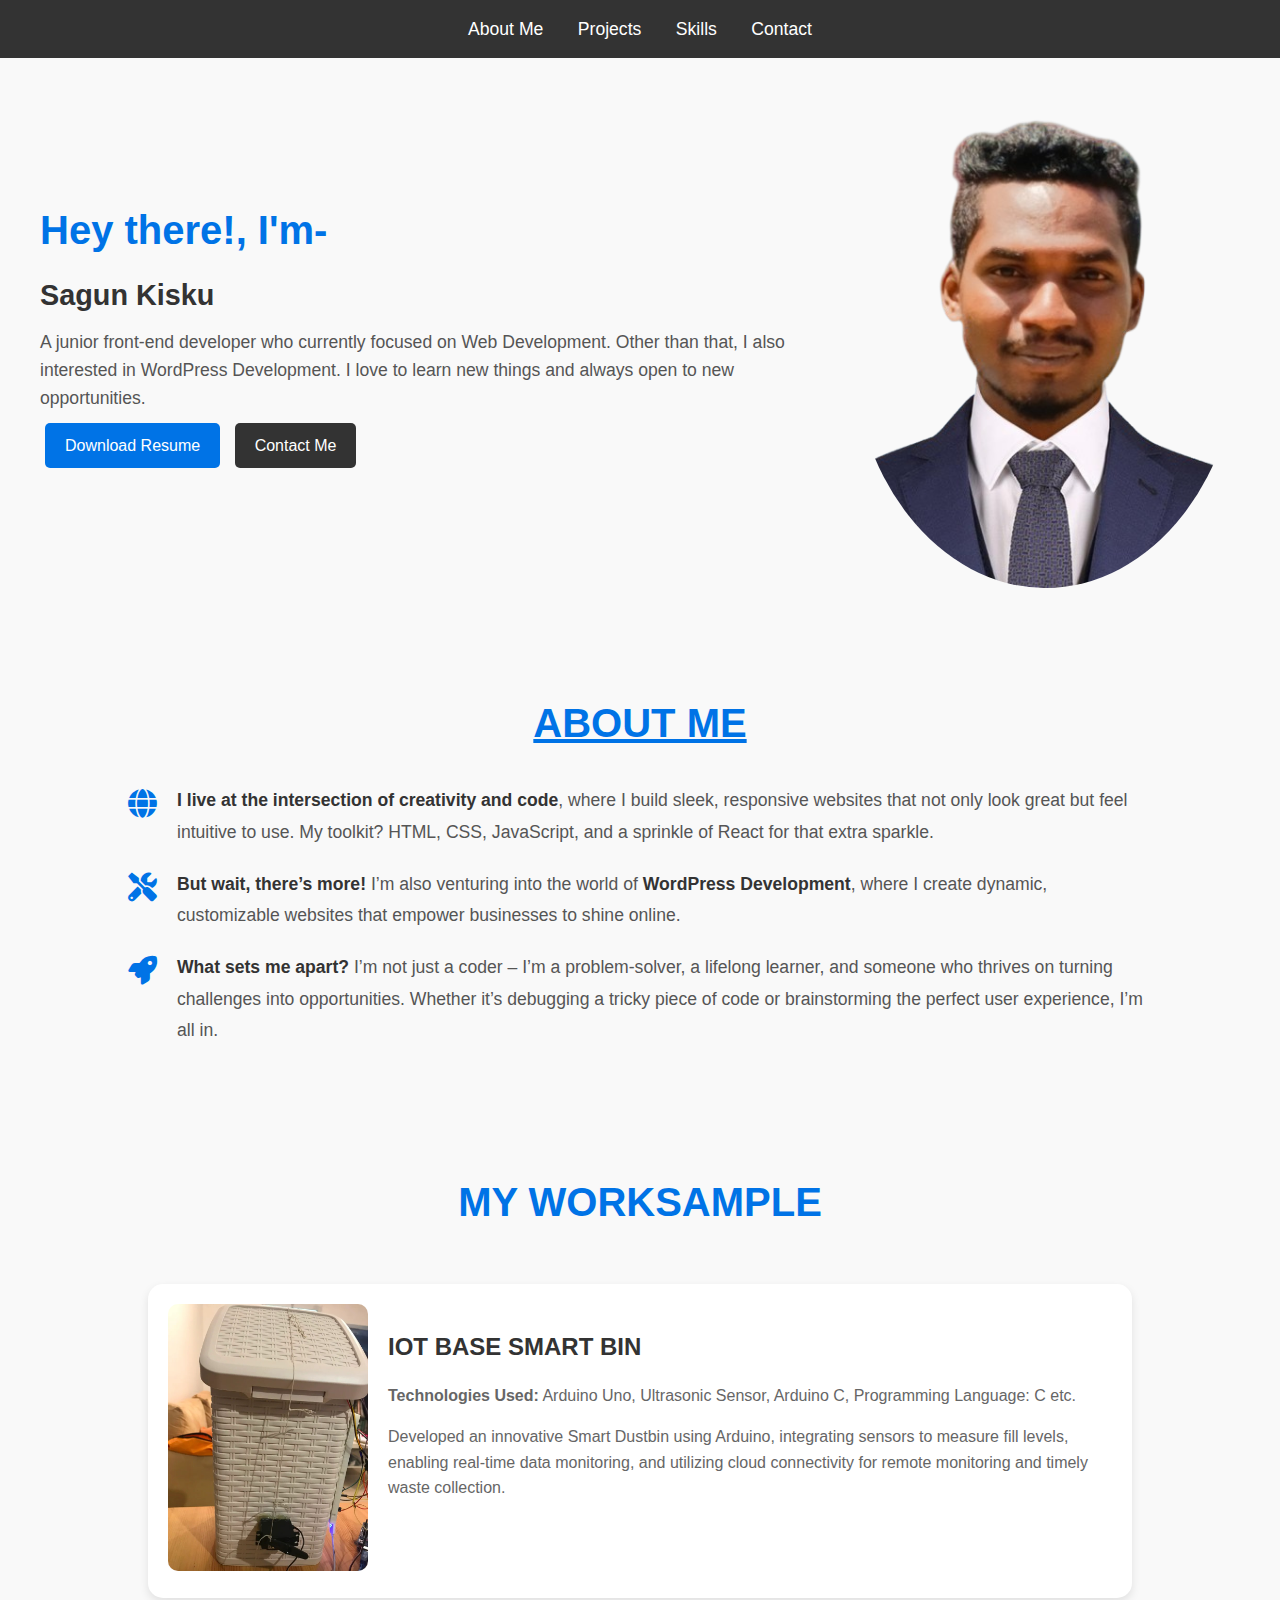
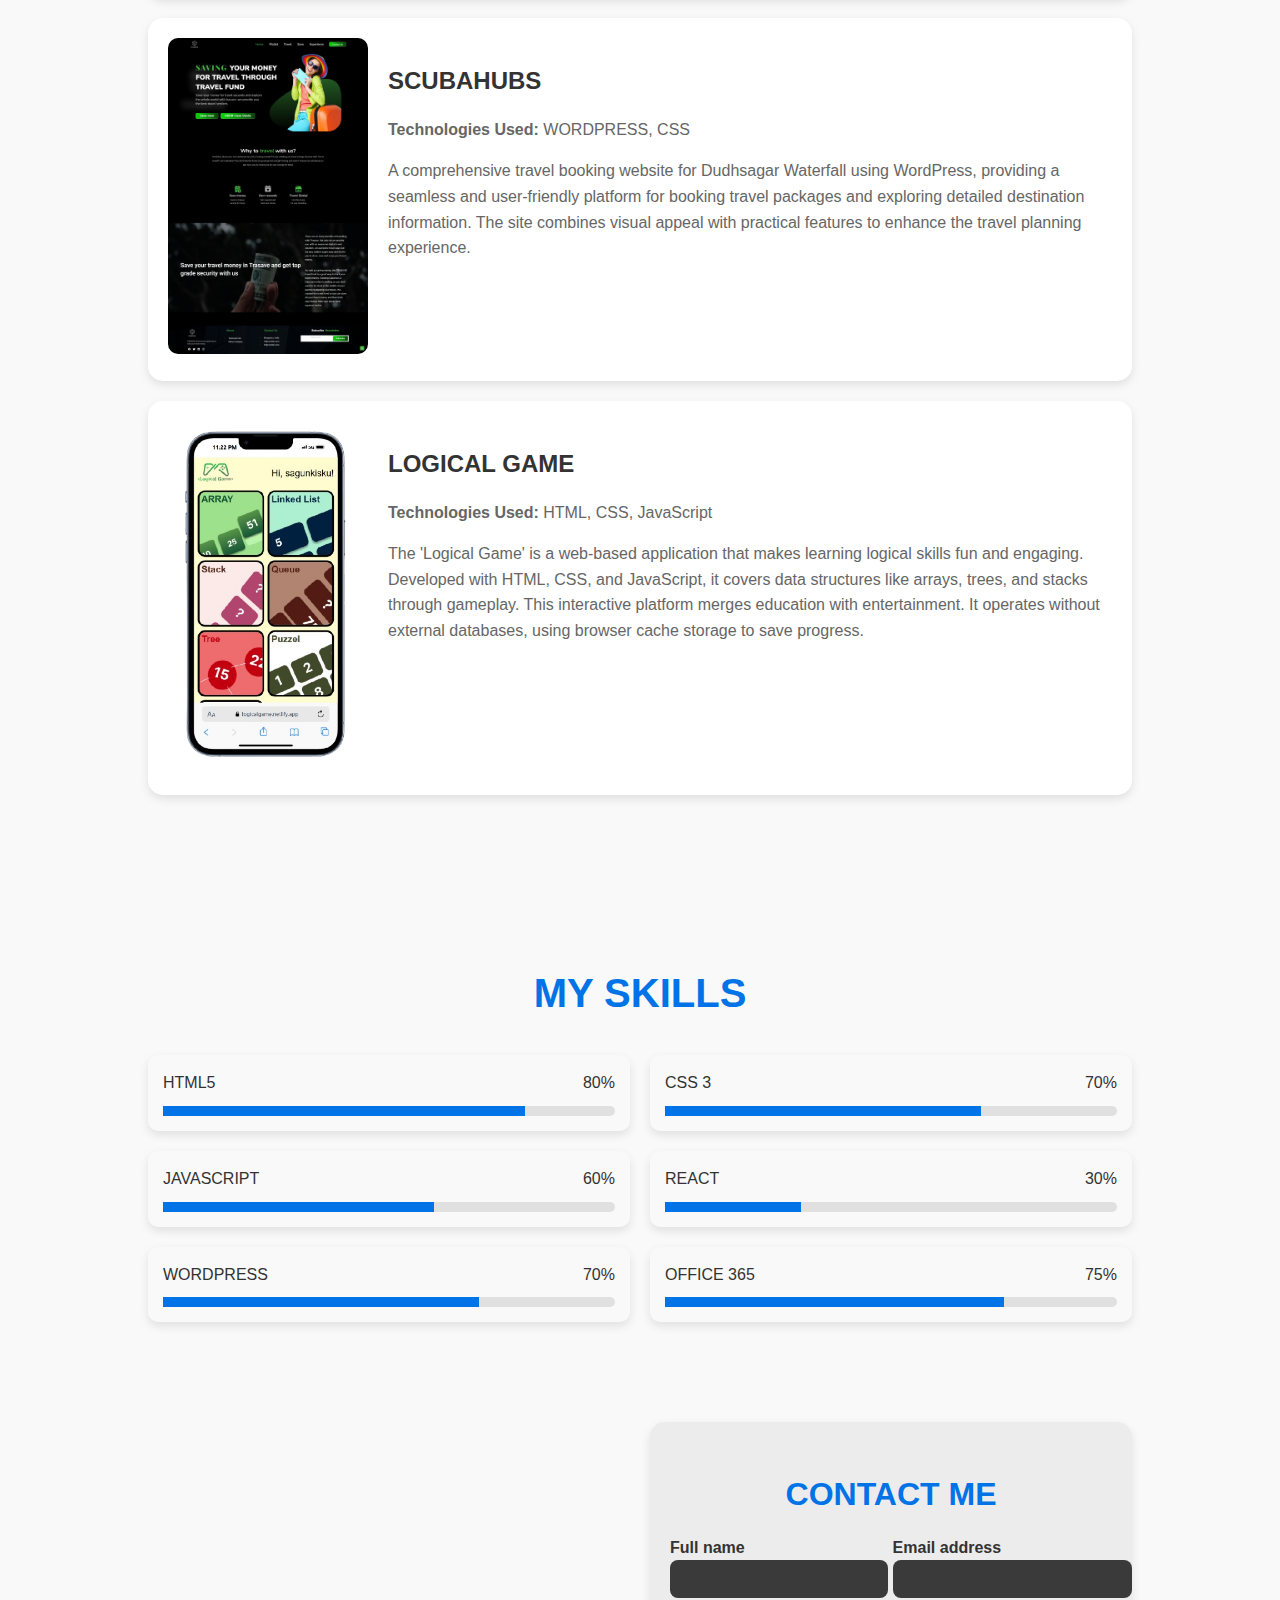
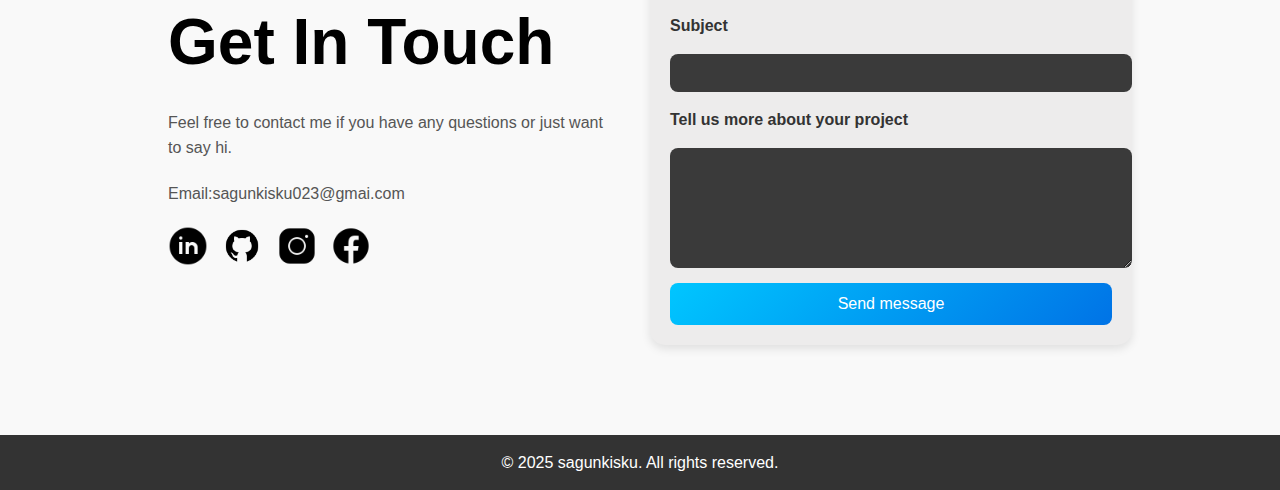
<file: index.html>
<!DOCTYPE html>
<html lang="en">
<head>
    <meta charset="UTF-8">
    <meta name="viewport" content="width=device-width, initial-scale=1.0">
    <title>sagun's Portfolio</title>
    <link rel="stylesheet" href="pf.css">
    <link rel="stylesheet" href="https://cdnjs.cloudflare.com/ajax/libs/font-awesome/6.0.0-beta3/css/all.min.css">
</head>
<body>

<!-- Navigation -->
<nav>
    <a href="#about">About Me</a>
    <a href="#projects">Projects</a>
    <a href="#skills">Skills</a>
    <a href="#contact">Contact</a>
</nav>
    
    <section id="home" class="home">
    <div class="text-content">
        <h2>Hey there!, I'm- </h2>
        <h4>Sagun Kisku</h4>
        <p>
            A junior front-end developer who currently focused on Web Development. 
            Other than that, I also interested in WordPress Development. 
            I love to learn new things and always open to new opportunities.
        </p>
        <a href="sagun kisku resume 1.pdf" download class="resume-button">Download Resume</a>
        <a href="#contact" class="contact-button">Contact Me</a>
    </div>
    <img src="sagun_pp.png" alt="Sagun's Photo">
    </section>

    <section id="about" class="about">
        <div class="about-content">
            <h2>ABOUT ME</h2>
            <div class="about-text">
                <div class="about-item">
                    <i class="fas fa-globe"></i> <!-- Icon for "I live at the intersection..." -->
                    <p><strong>I live at the intersection of creativity and code</strong>, where I build sleek, responsive websites that not only look great but feel intuitive to use. My toolkit? HTML, CSS, JavaScript, and a sprinkle of React for that extra sparkle.</p>
                </div>
                <div class="about-item">
                    <i class="fas fa-tools"></i> <!-- Icon for "But wait, there’s more!" -->
                    <p><strong>But wait, there’s more!</strong> I’m also venturing into the world of <strong>WordPress Development</strong>, where I create dynamic, customizable websites that empower businesses to shine online.</p>
                </div>
                <div class="about-item">
                    <i class="fas fa-rocket"></i> <!-- Icon for "What sets me apart?" -->
                    <p><strong>What sets me apart?</strong> I’m not just a coder – I’m a problem-solver, a lifelong learner, and someone who thrives on turning challenges into opportunities. Whether it’s debugging a tricky piece of code or brainstorming the perfect user experience, I’m all in.</p>
                </div>
            </div>
        </div>
    </section>
    <section id="projects" class="projects">
        <div class="projects-section">
            <h2>MY WORKSAMPLE</h2>
    <div class="projects-container">
        <div class="project-card">
          <div class="project-thumbnail">
            <img src="smart_bin.jpg" alt="SMART BIN">
          </div>
          <div class="project-details">
            <h3>IOT BASE SMART BIN</h3>
            <p><strong>Technologies Used:</strong> Arduino Uno, Ultrasonic Sensor, Arduino C, Programming Language: C etc.</p>
            <p>Developed an innovative Smart Dustbin using Arduino, integrating sensors to measure fill levels, enabling real-time
               data monitoring, and utilizing cloud connectivity for remote monitoring and timely waste collection.</p>
          </div>
        </div>
      
        <div class="project-card">
          <div class="project-thumbnail">
            <img src="trasave _2.png" alt="Pexels App">
          </div>
          <div class="project-details">
            <h3>SCUBAHUBS</h3>
            <p><strong>Technologies Used:</strong> WORDPRESS, CSS</p>
            <p>A comprehensive travel booking website for Dudhsagar Waterfall using WordPress, providing a seamless and user-friendly platform 
                for booking travel packages and exploring detailed destination information. 
                The site combines visual appeal with practical features to enhance the travel planning experience.</p>
          </div>
        </div>
        
        <div class="project-card">
            <div class="project-thumbnail">
              <img src="logical_game.png" alt="LOGICAL GAME">
            </div>
            <div class="project-details">
              <h3>LOGICAL GAME</h3>
              <p><strong>Technologies Used:</strong> HTML, CSS, JavaScript</p>
              <p>The 'Logical Game' is a web-based application that makes learning logical skills fun and engaging. Developed with HTML, CSS, and JavaScript, 
                it covers data structures like arrays, trees, and stacks through gameplay. 
                This interactive platform merges education with entertainment. It operates without external databases, using browser cache storage to save progress.</p>
            </div>
          </div>

      </div>
    </div>
</section>

      
    <section id="skills" class="skills">
    <div class="skills-section">
        <h5>MY SKILLS</h5>
        <div class="skills-container">
            <div class="skill">
                <div class="skill-name-percentage">
                    <span>HTML5</span>
                    <span class="percentage">80%</span>
                </div>
                <div class="progress-bar">
                    <div class="progress" style="width: 80%; background-color: #0073e6;"></div>
                </div>
            </div>
            <div class="skill">
                <div class="skill-name-percentage">
                    <span>CSS 3</span>
                    <span class="percentage">70%</span>
                </div>
                <div class="progress-bar">
                    <div class="progress" style="width: 70%; background-color: #0073e6;"></div>
                </div>
            </div>
            <div class="skill">
                <div class="skill-name-percentage">
                    <span>JAVASCRIPT</span>
                    <span class="percentage">60%</span>
                </div>
                <div class="progress-bar">
                    <div class="progress" style="width: 60%; background-color: #0073e6;"></div>
                </div>
            </div>
            <div class="skill">
                <div class="skill-name-percentage">
                    <span>REACT</span>
                    <span class="percentage">30%</span>
                </div>
                <div class="progress-bar">
                    <div class="progress" style="width: 30%; background-color: #0073e6;"></div>
                </div>
            </div>
            <div class="skill">
                <div class="skill-name-percentage">
                    <span>WORDPRESS</span>
                    <span class="percentage">70%</span>
                </div>
                <div class="progress-bar">
                    <div class="progress" style="width: 70%; background-color:#0073e6;;"></div>
                </div>
            </div>
            <div class="skill">
                <div class="skill-name-percentage">
                    <span>OFFICE 365</span>
                    <span class="percentage">75%</span>
                </div>
                <div class="progress-bar">
                    <div class="progress" style="width: 75%; background-color: #0073e6;"></div>
                </div>
            </div>
        </div>
    </div>
</section>
     
    <!-- Contact Section -->
    <section id="contact" class="contact">
    <div class="container">
      <div class="left-section">
          <h6>Get In Touch</h6>
          <p>Feel free to contact me if you have any questions or just want to say hi.<p>
          <p>Email:sagunkisku023@gmai.com</p>
          <a href="https://www.linkedin.com/in/sagunkisku/?originalSubdomain=in" class="social-icon"><img src="linkedin _logo.png" alt="linkedin" width="50" height="50"></a>
          <a href="https://github.com/sagun-kisku" class="social-icon"><img src="github_logo.png" alt="github" width="50" height="50"></a>
          <a href="https://www.instagram.com/sagun_kisku_/" class="social-icon"><img src="instagram_logo.png" alt="instagram" width="50" height="50"></a>
          <a href="https://www.facebook.com/profile.php?id=100042311347104" class="social-icon"><img src="facebook_logo.png" alt="facebook" width="50" height="50"></a>

      </div>
      <div class="right-section">
        <h2>CONTACT ME</h2>
        <form>
            <!-- Name and Email in a single line -->
            <div class="name-email-container">
                <div class="input-group">
                    <label for="name">Full name</label>
                    <input type="text" id="name" name="name" required>
                </div>
                <div class="input-group">
                    <label for="email">Email address</label>
                    <input type="email" id="email" name="email" required>
                </div>
            </div>
    
            <!-- Subject and Message fields -->
            <label for="subject">Subject</label>
            <input type="text" id="subject" name="subject" required>
            
            <label for="message">Tell us more about your project</label>
            <textarea id="message" name="message" rows="4" required></textarea>
            
            <!-- Submit button -->
            <button type="submit">Send message</button>
        </form>
    </div>
  </div>
    </section>
    <!-- Footer -->
    <footer>
        <p>&copy; 2025 sagunkisku. All rights reserved.</p>
    </footer>

<!-- JavaScript -->
<script>
    // Contact Form Validation and Submission
    const contactForm = document.querySelector('#contact form');

    contactForm.addEventListener('submit', function (e) {
        e.preventDefault(); // Prevent the form from submitting

        // Get form inputs
        const name = document.getElementById('name').value.trim();
        const email = document.getElementById('email').value.trim();
        const subject = document.getElementById('subject').value.trim();
        const message = document.getElementById('message').value.trim();

        // Validate inputs
        if (!name || !email || !subject || !message) {
            alert('Please fill out all fields.');
            return;
        }

        // Validate email format
        if (!validateEmail(email)) {
            alert('Please enter a valid email address.');
            return;
        }

        // If all validations pass, simulate form submission
        alert('Thank you for your message! I will get back to you soon.');
        contactForm.reset(); // Clear the form
    });

    // Email validation function
    function validateEmail(email) {
        const emailRegex = /^[^\s@]+@[^\s@]+\.[^\s@]+$/;
        return emailRegex.test(email);
    }
</script>    

</body>
</html>
</file>
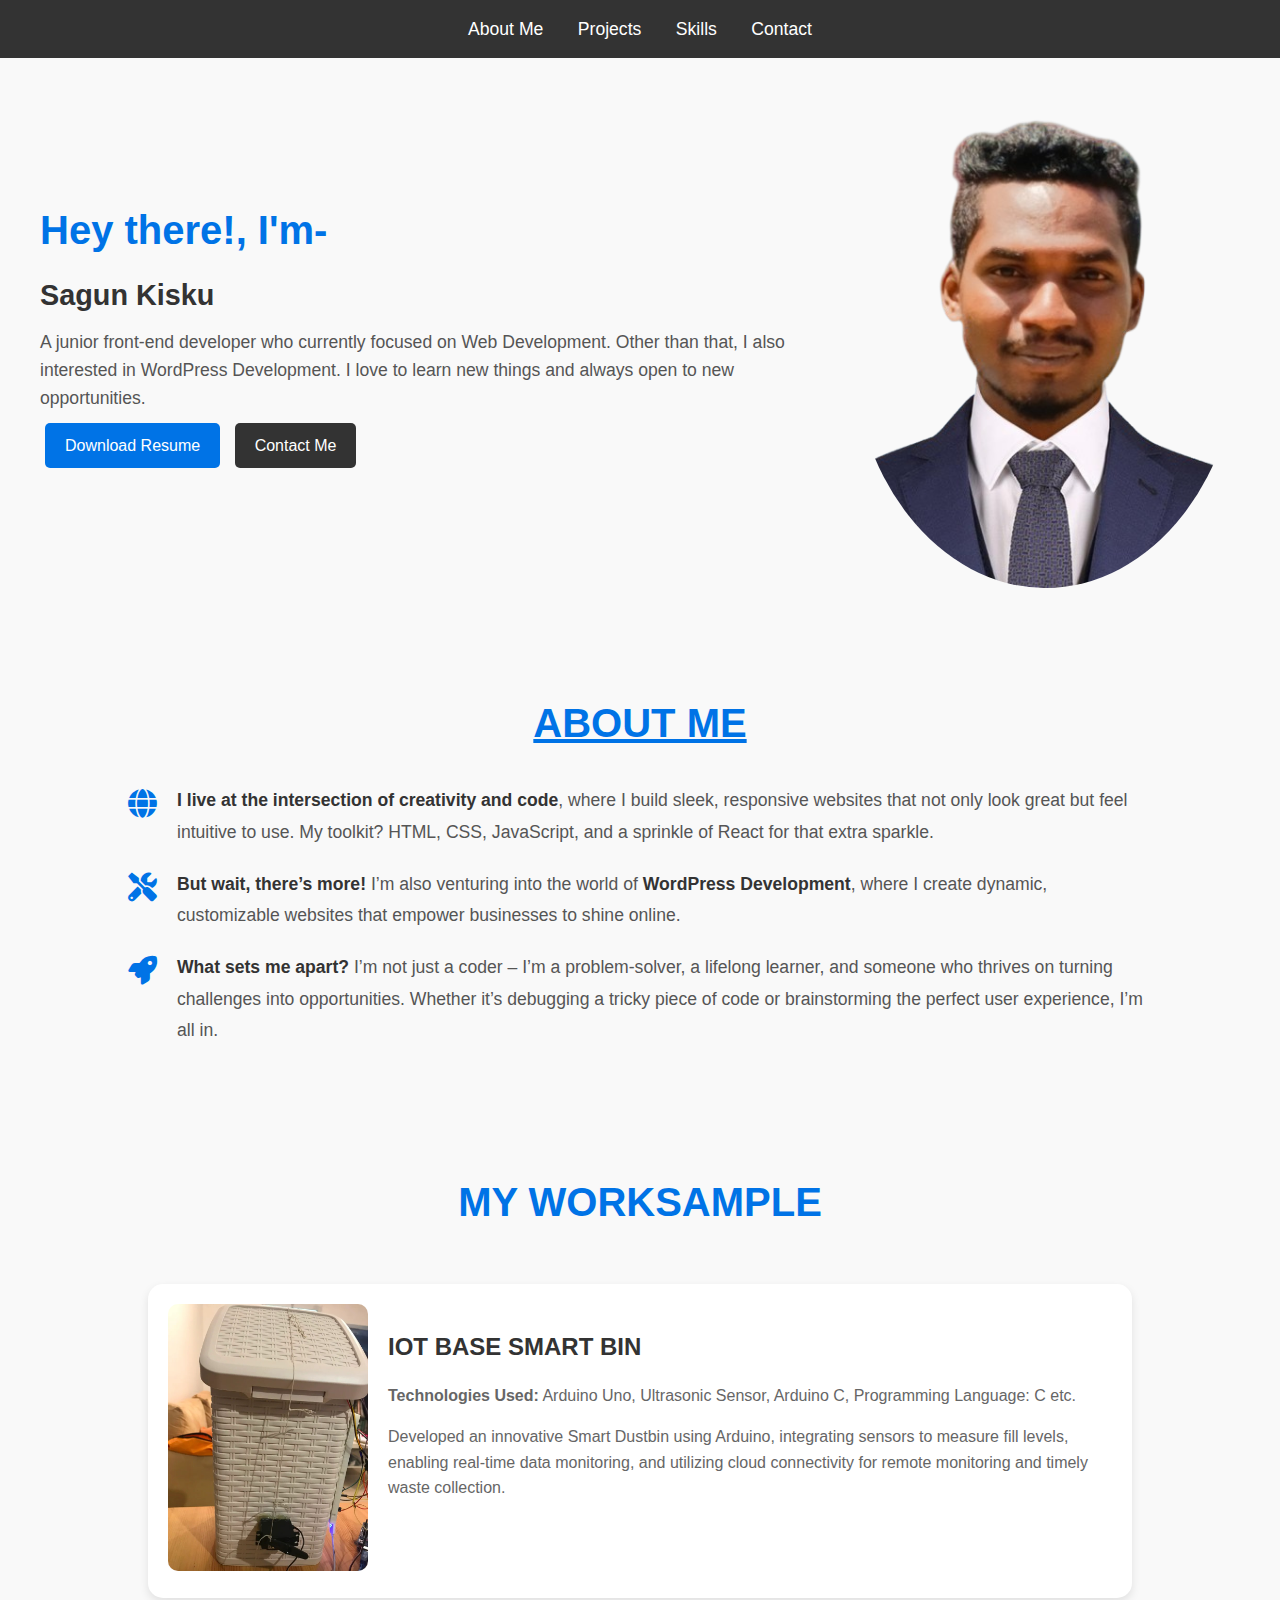
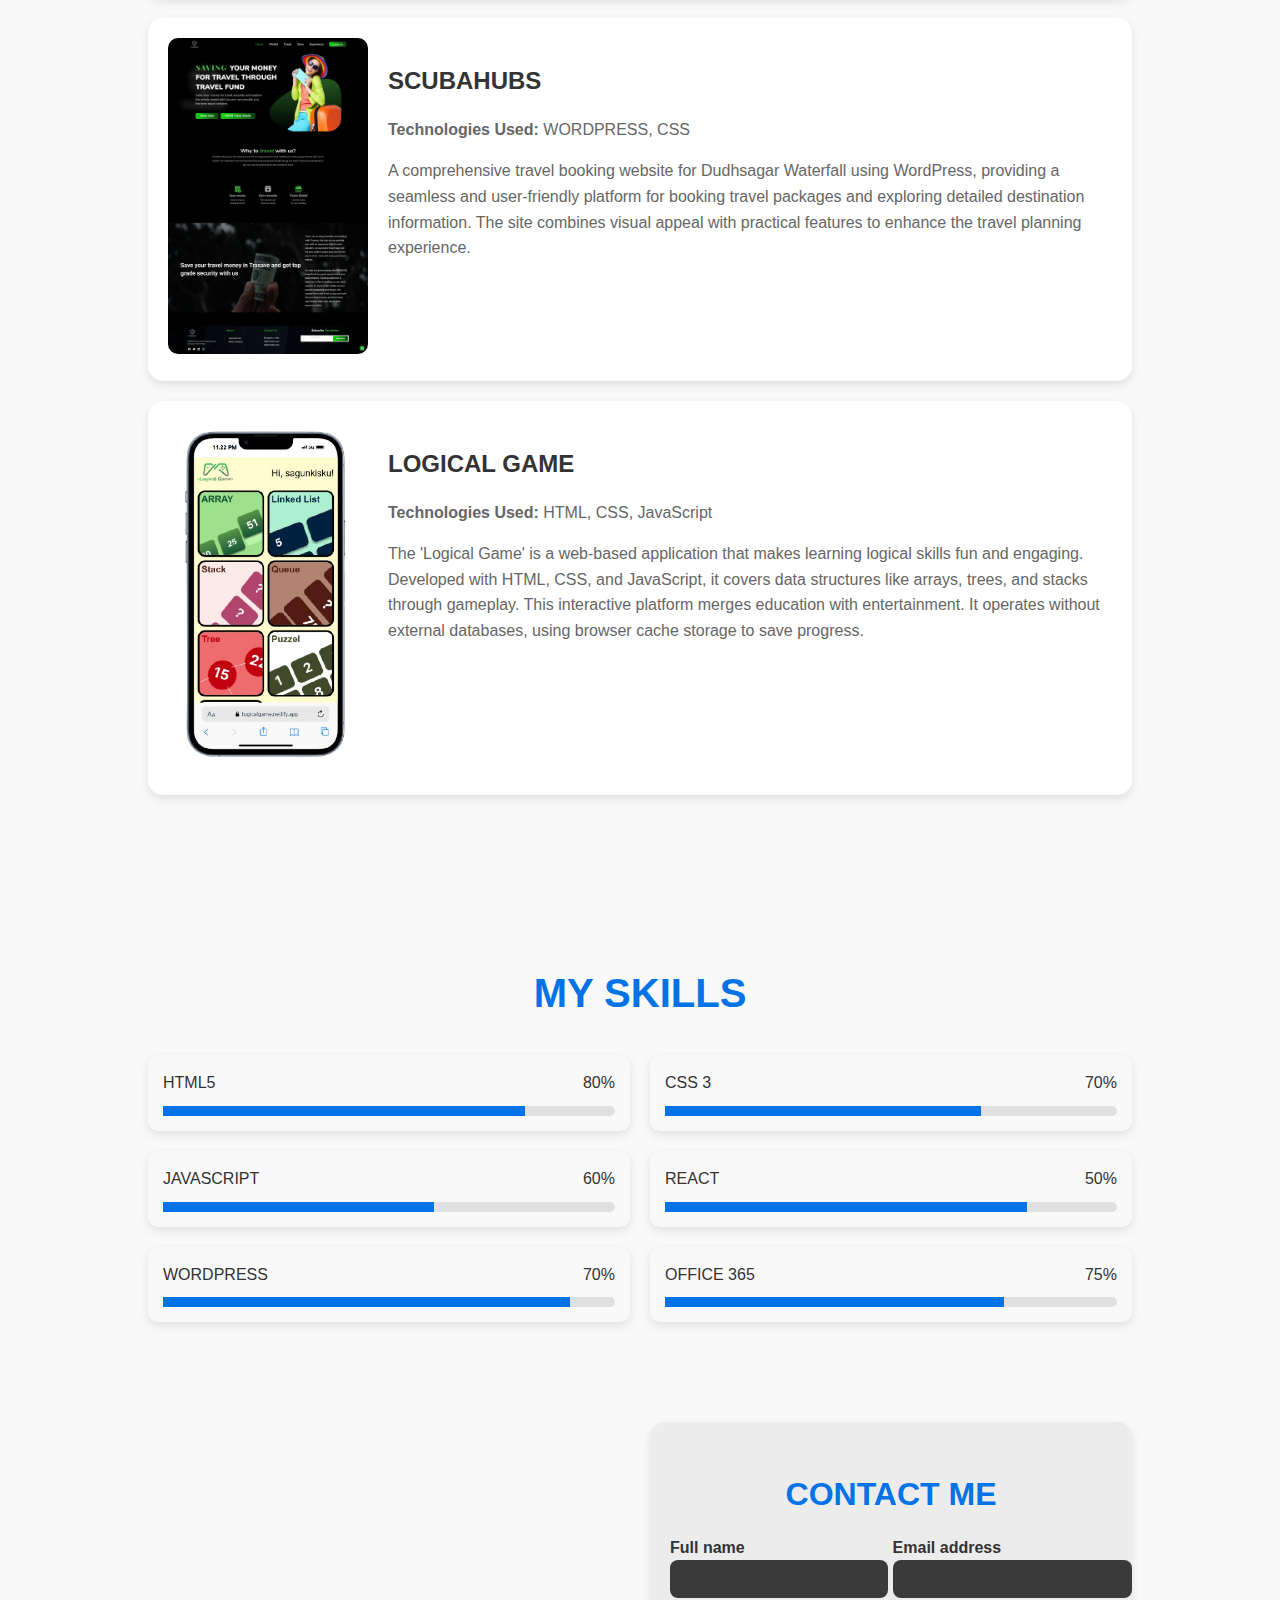
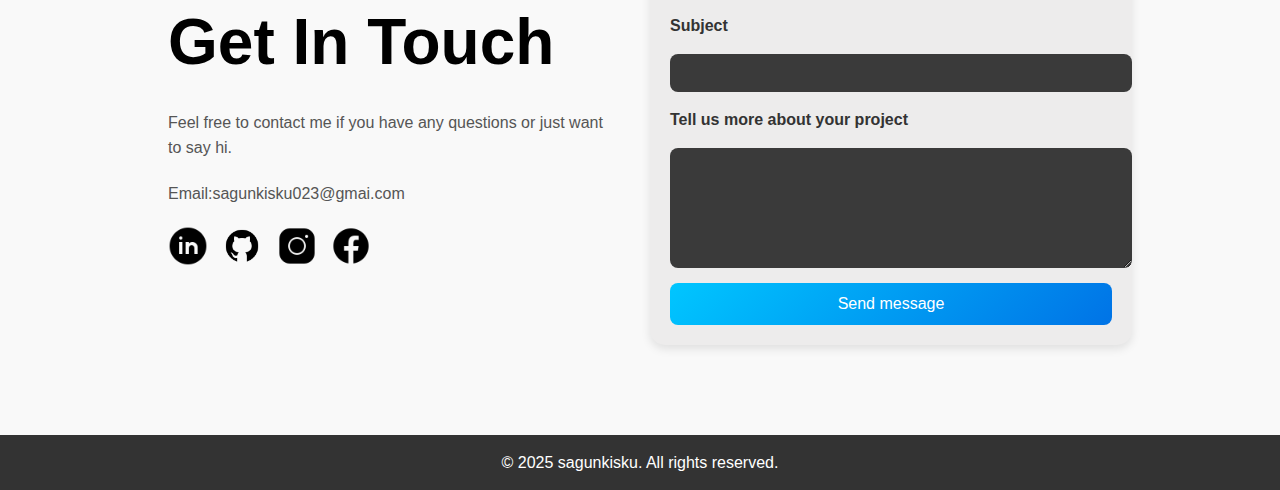
<file: sagunportfolio.html>
<!DOCTYPE html>
<html lang="en">
<head>
    <meta charset="UTF-8">
    <meta name="viewport" content="width=device-width, initial-scale=1.0">
    <title>sagun's Portfolio</title>
    <link rel="stylesheet" href="pf.css">
    <link rel="stylesheet" href="https://cdnjs.cloudflare.com/ajax/libs/font-awesome/6.0.0-beta3/css/all.min.css">
</head>
<body>

<!-- Navigation -->
<nav>
    <a href="#about">About Me</a>
    <a href="#projects">Projects</a>
    <a href="#skills">Skills</a>
    <a href="#contact">Contact</a>
</nav>
    
    <section id="home" class="home">
    <div class="text-content">
        <h2>Hey there!, I'm- </h2>
        <h4>Sagun Kisku</h4>
        <p>
            A junior front-end developer who currently focused on Web Development. 
            Other than that, I also interested in WordPress Development. 
            I love to learn new things and always open to new opportunities.
        </p>
        <a href="D:\me\portfolio\sagun_kisku_resume.pdf" download class="resume-button">Download Resume</a>
        <a href="#contact" class="contact-button">Contact Me</a>
    </div>
    <img src="sagun_pp.png" alt="Sagun's Photo">
    </section>

    <section id="about" class="about">
        <div class="about-content">
            <h2>ABOUT ME</h2>
            <div class="about-text">
                <div class="about-item">
                    <i class="fas fa-globe"></i> <!-- Icon for "I live at the intersection..." -->
                    <p><strong>I live at the intersection of creativity and code</strong>, where I build sleek, responsive websites that not only look great but feel intuitive to use. My toolkit? HTML, CSS, JavaScript, and a sprinkle of React for that extra sparkle.</p>
                </div>
                <div class="about-item">
                    <i class="fas fa-tools"></i> <!-- Icon for "But wait, there’s more!" -->
                    <p><strong>But wait, there’s more!</strong> I’m also venturing into the world of <strong>WordPress Development</strong>, where I create dynamic, customizable websites that empower businesses to shine online.</p>
                </div>
                <div class="about-item">
                    <i class="fas fa-rocket"></i> <!-- Icon for "What sets me apart?" -->
                    <p><strong>What sets me apart?</strong> I’m not just a coder – I’m a problem-solver, a lifelong learner, and someone who thrives on turning challenges into opportunities. Whether it’s debugging a tricky piece of code or brainstorming the perfect user experience, I’m all in.</p>
                </div>
            </div>
        </div>
    </section>
    <section id="projects" class="projects">
        <div class="projects-section">
            <h2>MY WORKSAMPLE</h2>
    <div class="projects-container">
        <div class="project-card">
          <div class="project-thumbnail">
            <img src="smart_bin.jpg" alt="SMART BIN">
          </div>
          <div class="project-details">
            <h3>IOT BASE SMART BIN</h3>
            <p><strong>Technologies Used:</strong> Arduino Uno, Ultrasonic Sensor, Arduino C, Programming Language: C etc.</p>
            <p>Developed an innovative Smart Dustbin using Arduino, integrating sensors to measure fill levels, enabling real-time
               data monitoring, and utilizing cloud connectivity for remote monitoring and timely waste collection.</p>
          </div>
        </div>
      
        <div class="project-card">
          <div class="project-thumbnail">
            <img src="trasave _2.png" alt="Pexels App">
          </div>
          <div class="project-details">
            <h3>SCUBAHUBS</h3>
            <p><strong>Technologies Used:</strong> WORDPRESS, CSS</p>
            <p>A comprehensive travel booking website for Dudhsagar Waterfall using WordPress, providing a seamless and user-friendly platform 
                for booking travel packages and exploring detailed destination information. 
                The site combines visual appeal with practical features to enhance the travel planning experience.</p>
          </div>
        </div>
        
        <div class="project-card">
            <div class="project-thumbnail">
              <img src="logical_game.png" alt="LOGICAL GAME">
            </div>
            <div class="project-details">
              <h3>LOGICAL GAME</h3>
              <p><strong>Technologies Used:</strong> HTML, CSS, JavaScript</p>
              <p>The 'Logical Game' is a web-based application that makes learning logical skills fun and engaging. Developed with HTML, CSS, and JavaScript, 
                it covers data structures like arrays, trees, and stacks through gameplay. 
                This interactive platform merges education with entertainment. It operates without external databases, using browser cache storage to save progress.</p>
            </div>
          </div>

      </div>
    </div>
</section>

      
    <section id="skills" class="skills">
    <div class="skills-section">
        <h5>MY SKILLS</h5>
        <div class="skills-container">
            <div class="skill">
                <div class="skill-name-percentage">
                    <span>HTML5</span>
                    <span class="percentage">80%</span>
                </div>
                <div class="progress-bar">
                    <div class="progress" style="width: 80%; background-color: #0073e6;"></div>
                </div>
            </div>
            <div class="skill">
                <div class="skill-name-percentage">
                    <span>CSS 3</span>
                    <span class="percentage">70%</span>
                </div>
                <div class="progress-bar">
                    <div class="progress" style="width: 70%; background-color: #0073e6;"></div>
                </div>
            </div>
            <div class="skill">
                <div class="skill-name-percentage">
                    <span>JAVASCRIPT</span>
                    <span class="percentage">60%</span>
                </div>
                <div class="progress-bar">
                    <div class="progress" style="width: 60%; background-color: #0073e6;"></div>
                </div>
            </div>
            <div class="skill">
                <div class="skill-name-percentage">
                    <span>REACT</span>
                    <span class="percentage">50%</span>
                </div>
                <div class="progress-bar">
                    <div class="progress" style="width: 80%; background-color: #0073e6;"></div>
                </div>
            </div>
            <div class="skill">
                <div class="skill-name-percentage">
                    <span>WORDPRESS</span>
                    <span class="percentage">70%</span>
                </div>
                <div class="progress-bar">
                    <div class="progress" style="width: 90%; background-color:#0073e6;;"></div>
                </div>
            </div>
            <div class="skill">
                <div class="skill-name-percentage">
                    <span>OFFICE 365</span>
                    <span class="percentage">75%</span>
                </div>
                <div class="progress-bar">
                    <div class="progress" style="width: 75%; background-color: #0073e6;"></div>
                </div>
            </div>
        </div>
    </div>
</section>
     
    <!-- Contact Section -->
    <section id="contact" class="contact">
    <div class="container">
      <div class="left-section">
          <h6>Get In Touch</h6>
          <p>Feel free to contact me if you have any questions or just want to say hi.<p>
          <p>Email:sagunkisku023@gmai.com</p>
          <a href="https://www.linkedin.com/in/sagunkisku/?originalSubdomain=in" class="social-icon"><img src="linkedin _logo.png" alt="linkedin" width="50" height="50"></a>
          <a href="https://github.com/sagun-kisku" class="social-icon"><img src="github_logo.png" alt="github" width="50" height="50"></a>
          <a href="https://www.instagram.com/sagun_kisku_/" class="social-icon"><img src="instagram_logo.png" alt="instagram" width="50" height="50"></a>
          <a href="https://www.facebook.com/profile.php?id=100042311347104" class="social-icon"><img src="facebook_logo.png" alt="facebook" width="50" height="50"></a>

      </div>
      <div class="right-section">
        <h2>CONTACT ME</h2>
        <form>
            <!-- Name and Email in a single line -->
            <div class="name-email-container">
                <div class="input-group">
                    <label for="name">Full name</label>
                    <input type="text" id="name" name="name" required>
                </div>
                <div class="input-group">
                    <label for="email">Email address</label>
                    <input type="email" id="email" name="email" required>
                </div>
            </div>
    
            <!-- Subject and Message fields -->
            <label for="subject">Subject</label>
            <input type="text" id="subject" name="subject" required>
            
            <label for="message">Tell us more about your project</label>
            <textarea id="message" name="message" rows="4" required></textarea>
            
            <!-- Submit button -->
            <button type="submit">Send message</button>
        </form>
    </div>
  </div>
    </section>
    <!-- Footer -->
    <footer>
        <p>&copy; 2025 sagunkisku. All rights reserved.</p>
    </footer>

<!-- JavaScript -->
<script>
    // Contact Form Validation and Submission
    const contactForm = document.querySelector('#contact form');

    contactForm.addEventListener('submit', function (e) {
        e.preventDefault(); // Prevent the form from submitting

        // Get form inputs
        const name = document.getElementById('name').value.trim();
        const email = document.getElementById('email').value.trim();
        const subject = document.getElementById('subject').value.trim();
        const message = document.getElementById('message').value.trim();

        // Validate inputs
        if (!name || !email || !subject || !message) {
            alert('Please fill out all fields.');
            return;
        }

        // Validate email format
        if (!validateEmail(email)) {
            alert('Please enter a valid email address.');
            return;
        }

        // If all validations pass, simulate form submission
        alert('Thank you for your message! I will get back to you soon.');
        contactForm.reset(); // Clear the form
    });

    // Email validation function
    function validateEmail(email) {
        const emailRegex = /^[^\s@]+@[^\s@]+\.[^\s@]+$/;
        return emailRegex.test(email);
    }
</script>    

</body>
</html>
</file>
<file: pf.css>
/* General Styles */
body {
    font-family: 'Arial', sans-serif;
    line-height: 1.6;
    margin: 0;
    padding: 0;
    color: #333;
    background-color: #f9f9f9;
}

/* Navigation */
nav {
    background: #333;
    padding: 15px 0;
    text-align: center;
}

nav a {
    color: #fff;
    text-decoration: none;
    margin: 0 15px;
    font-size: 1.1rem;
    transition: color 0.3s;
}

nav a:hover {
    color: #0073e6;
}

/* Sections */
section {
    padding: 30px 20px; /* Reduced padding for desktop */
    max-width: 80%;
    margin: 0 auto;
}

/* Home Section */
.home {
    display: flex;
    align-items: center;
    gap: 40px; /* Space between image and text */
    padding: 30px 20px; /* Reduced padding for desktop */
    max-width: 1200px;
    margin: 0 auto;
}

.home img {
    width: 500px; /* Adjust as needed */
    height: 500px; /* Adjust as needed */
    border-radius: 50%; /* Circular image */
    margin-left: 20px;
}

.home h2 {
    font-size: 2.5rem; /* Larger than h4 */
    color: #0073e6;
    margin: 0;
}

.home h4 {
    font-size: 1.8rem; /* Smaller than h2 */
    color: #333;
    margin: 10px 0;
}

.home p {
    font-size: 1.1rem; /* Consistent paragraph size */
    color: #555;
    line-height: 1.6;
    margin: 0;
}

/* Buttons */
.resume-button, .contact-button {
    display: inline-block;
    padding: 10px 20px;
    font-size: 1rem;
    border-radius: 5px;
    text-decoration: none;
    transition: background 0.3s;
    margin: 10px 5px; /* Adjust margin for smaller screens */
}

.resume-button {
    background: #0073e6;
    color: #fff;
}

.resume-button:hover {
    background: #005bb5;
}

.contact-button {
    background: #333;
    color: #fff;
}

.contact-button:hover {
    background: #6d7072;
}

/* About Section */
.about {
    background-color: #f9f9f9;
    padding: 40px 20px; /* Reduced padding for desktop */
    text-align: center;
}

.about-content {
    max-width: 1200px;
    margin: 0 auto;
}

.about h2 {
    font-size: 2.5rem;
    color: #0073e6;
    margin-bottom: 30px; /* Reduced margin for desktop */
    text-decoration: underline;
    gap: 10px;
}

.about-text {
    text-align: left;
}

.about-item {
    display: flex;
    align-items: flex-start;
    gap: 20px; /* Space between icon and text */
    margin-bottom: 20px; /* Reduced margin for desktop */
}

.about-item i {
    font-size: 1.8rem;
    color: #0073e6;
    margin-top: 5px; /* Align icon with text */
    flex-shrink: 0; /* Prevent icon from shrinking */
}

.about-item p {
    font-size: 1.1rem;
    color: #555;
    line-height: 1.8;
    margin: 0; /* Remove default margin */
}

.about-item strong {
    color: #333;
    font-weight: 600;
}

/* Projects Section */
.projects-section h2 {
    font-size: 2.5rem;
    color: #0073e6;
    margin-bottom: 30px; /* Reduced margin for desktop */
    text-align: center;
}

.projects-container {
    display: flex;
    flex-direction: column;
    gap: 20px;
    padding: 20px;
    max-width: 1200px;
    margin: 0 auto;
}

.project-card {
    display: flex;
    flex-direction: row;
    gap: 20px;
    background: #fff;
    border-radius: 15px;
    box-shadow: 0 4px 10px rgba(0, 0, 0, 0.1);
    padding: 20px;
}

.project-thumbnail img {
    width: 200px;
    height: auto;
    border-radius: 10px;
}

.project-details h3 {
    font-size: 1.5rem;
    margin-bottom: 10px;
    color: #333;
}

.project-details p {
    font-size: 1rem;
    color: #666;
}

/* Skills Section */
.skills-section {
    max-width: 1200px;
    margin: 0 auto;
    padding: 20px;
}

.skills-section h5 {
    text-align: center;
    font-size: 2.5rem;
    color: #0073e6;
    margin-bottom: 30px; /* Reduced margin for desktop */
}

.skills-container {
    display: flex;
    flex-wrap: wrap;
    gap: 20px; /* Space between skills */
    justify-content: center;
}

.skill {
    flex: 1 1 calc(33.33% - 20px); /* Three skills per row on desktop */
    display: flex;
    flex-direction: column;
    gap: 10px;
    padding: 15px;
    background-color: #f9f9f9;
    border-radius: 10px;
    box-shadow: 0 4px 10px rgba(0, 0, 0, 0.1);
}

.skill-name-percentage {
    display: flex;
    justify-content: space-between; /* Skill name on the left, percentage on the right */
    align-items: center;
}

.skill span {
    font-size: 1rem;
    color: #333;
}

.progress-bar {
    width: 100%;
    background-color: #e0e0e0;
    border-radius: 5px;
    height: 10px;
}

.progress {
    height: 100%;
   
}

.percentage {
    font-size: 1rem;
    color: #333333;
}

/* Contact Section */
.container {
    display: flex;
    gap: 20px;
    padding: 20px;
    max-width: 1200px;
}

.left-section, .right-section {
    width: 50%; /* Half width for desktop */
    padding: 20px;
}

.left-section {
    text-align: left;
}

.left-section h6 {
    font-size: 4rem;
    color: #000;
    margin-bottom: 10px;
}

.left-section p {
    font-size: 1rem;
    color: #555;
    margin-bottom: 20px;
}

.left-section a {
    margin-right: 10px; /* Space between social icons */
}

.left-section img {
    width: 40px;
    height: 40px;
}
.social-icon {
    transition: transform 0.3s ease, opacity 0.3s ease; /* Smooth transition */
  }
  
  .social-icon:hover {
    transform: scale(1.1); /* Slightly enlarge the image */
    opacity: 0.8; /* Reduce opacity */
  }

.right-section {
    background: #edecec;
    border-radius: 15px;
    box-shadow: 0 4px 10px rgba(0, 0, 0, 0.1);
    
}

.right-section h2 {
    font-size: 2rem;
    color: #0073e6;
    margin-bottom: 15px;
    text-align: center;
}

form {
    display: flex;
    flex-direction: column;
    gap: 15px;
}

.name-email-container {
    display: flex;
    gap: 25px; /* Space between name and email fields */
}

label {
    font-size: 1rem;
    color: #333;
    font-weight: 600;
}

input[type="text"],
input[type="email"],
textarea {
    width: 100%;
    padding: 10px;
    font-size: 1rem;
    border: none;
    border-radius: 8px;
    background: #3a3a3a;
    color: #fff;
}

textarea {
    resize: vertical;
    min-height: 100px;
}

button[type="submit"] {
    background: linear-gradient(135deg, #00c6ff, #0073e6);
    color: #fff;
    padding: 12px 20px;
    font-size: 1rem;
    border: none;
    border-radius: 8px;
    cursor: pointer;
    transition: background 0.3s;
}

button[type="submit"]:hover {
    background: linear-gradient(135deg, #0073e6, #00c6ff);
}

/* Footer */
footer {
    background: #333;
    color: #fff;
    text-align: center;
    padding: 15px 0;
    margin-top: 40px;
}

footer p {
    margin: 0;
    font-size: 1rem;
}

/* Responsive Design */
@media (max-width: 768px) {
    /* Reduce gaps between sections */
    section {
        padding: 20px 10px; /* Reduced padding for mobile and tablet */
    }

    /* Home Section */
    .home {
        flex-direction: column; /* Stack image and text vertically */
        gap: 20px;
        padding: 20px 10px; /* Reduced padding */
    }

    .home img {
        width: 100%; /* Full width for mobile */
        max-width: 300px; /* Limit image size */
        height: auto;
        margin: 0;
    }

    /* Projects Section */
    .project-card {
        flex-direction: column; /* Stack thumbnail and details vertically */
    }

    .project-thumbnail img {
        width: 100%; /* Full width for mobile */
    }

    /* Skills Section */
    .skill {
        flex: 1 1 calc(50% - 20px); /* Two skills per row on tablets */
    }

    /* Contact Section */
    .container {
        flex-direction: column; /* Stack left and right sections vertically */
        gap: 20px; /* Reduced gap */
        padding: 20px 10px; /* Reduced padding */
    }

    .left-section, .right-section {
        width: 100%; /* Full width for mobile */
        padding: 20px; /* Adjusted padding */
    }

    .left-section {
        text-align: center; /* Center align text */
    }

    .left-section h6 {
        font-size: 1.8rem; /* Smaller font size for mobile */
    }

    .left-section p {
        font-size: 1rem; /* Smaller font size for mobile */
    }

    .left-section a {
        margin-right: 10px; /* Space between social icons */
    }

    .left-section img {
        width: 40px; /* Smaller icons for mobile */
        height: 40px;
    }

    .right-section {
        background: #edecec;
        border-radius: 15px;
        box-shadow: 0 4px 10px rgba(0, 0, 0, 0.1);
        padding: 20px; /* Adjusted padding */
    }

    .right-section h2 {
        font-size: 1.8rem; /* Smaller font size for mobile */
        margin-bottom: 15px;
    }

    form {
        display: flex;
        flex-direction: column;
        gap: 15px;
    }

    .name-email-container {
        flex-direction: column; /* Stack name and email fields vertically */
        gap: 15px;
    }

    input[type="text"],
    input[type="email"],
    textarea {
        width: 100%; /* Full width for mobile */
        padding: 10px;
        font-size: 1rem; /* Smaller font size for mobile */
    }

    button[type="submit"] {
        width: 100%; /* Full width for mobile */
    }
}

@media (max-width: 480px) {
    /* Skills Section */
    .skill {
        flex: 1 1 100%; /* One skill per row on mobile */
    }

    /* Contact Section */
    .left-section h6 {
        font-size: 1.5rem; /* Smaller font size for mobile */
    }

    .left-section p {
        font-size: 0.9rem; /* Smaller font size for mobile */
    }

    .left-section img {
        width: 35px; /* Smaller icons for mobile */
        height: 35px;
    }

    .right-section h2 {
        font-size: 1.5rem; /* Smaller font size for mobile */
        
    }
}
</file>
